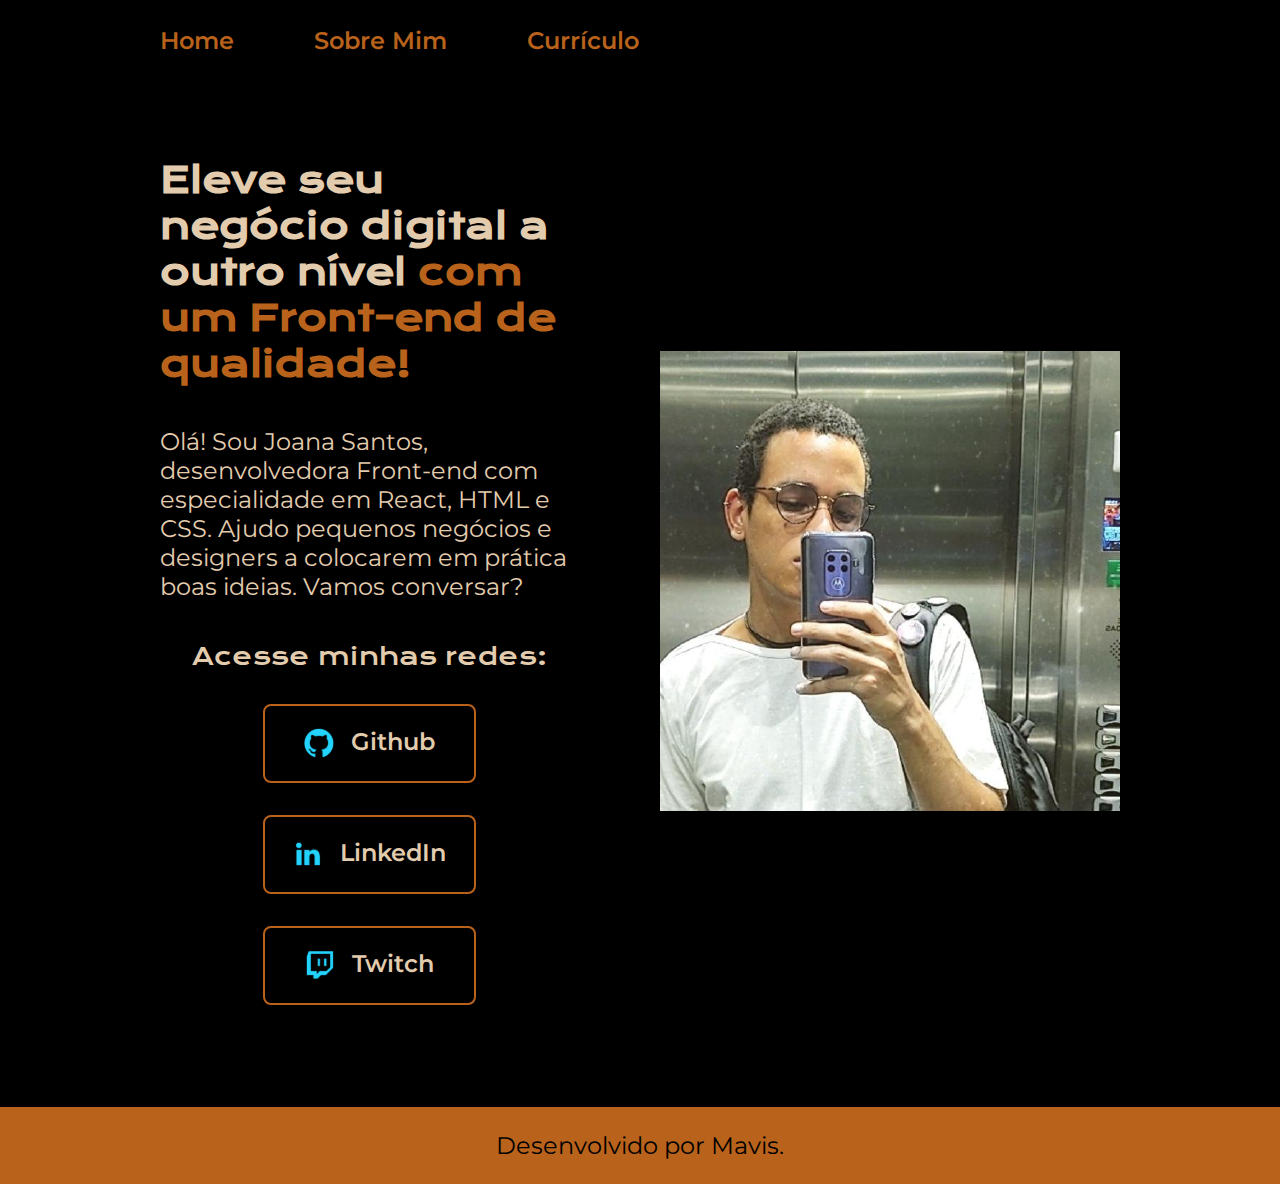
<file: index.html>
<!DOCTYPE html>
<html lang="pt-br">
<head>
    <meta charset="UTF-8">
    <meta http-equiv="X-UA-Compatible" content="IE=edge">
    <meta name="viewport" content="width=device-width, initial-scale=1.0">
    <title>Portifólio</title>
    <link rel="stylesheet" href="./assets/styles/index.css">
</head>
<body>
    <header class="cabecalho">
        <nav class="cabecalho__menu">
            <a class="cabecalho__menu__item" href="index.html">
                Home
            </a>
            <a class="cabecalho__menu__item" href="about.html">
                Sobre Mim
            </a>
            <a class="cabecalho__menu__item" href="curriculum.html">
                Currículo
            </a>
        </nav>
    </header>
    <main class="apresentacao">
        <section class="apresentacao__texto">
            <h1 class="apresentacao__texto__titulo">
                Eleve seu negócio digital a outro nível 
                <strong class="apresentacao__texto__titulo--destaque">
                    com um Front-end de qualidade!
                </strong>
            </h1>
            <p class="apresentacao__texto__descricao">
                Olá! Sou Joana Santos, desenvolvedora Front-end com especialidade em React, HTML e CSS. 
                Ajudo pequenos negócios e designers a colocarem em prática boas ideias. Vamos conversar?
            </p>
            <div class="apresentacao__texto__divLink">
                <h2 class="apresentacao__texto__divLink__texto">
                    Acesse minhas redes:
                </h2>
                <a class="apresentacao__texto__divLink__social" href="https://github.com/mavis-martins" target="_blank">
                    <img src="./assets/images/Logo-Github.svg" alt="Logo do GitHub"/>
                    Github
                </a>
                <a class="apresentacao__texto__divLink__social" href="https://github.com/mavis-martins" target="_blank">
                    <img src="./assets/images/Logo-linkedin.svg" alt="Logo do LinkedIn"/>
                    LinkedIn
                </a>
                <a class="apresentacao__texto__divLink__social" href="https://github.com/mavis-martins" target="_blank">
                    <img src="./assets/images/Logo-Twitch.svg" alt="Logo da Twitch"/>
                    Twitch
                </a>
            </div>
        </section>
        <img class="apresentacao__imagem" src="./assets/images/profile-img.png" alt="foto de Mavis"/>
    </main>
    <footer class="rodape">
        <p class="rodape__texto">
            Desenvolvido por Mavis.
        </p>
    </footer>
</body>
</html>
</file>
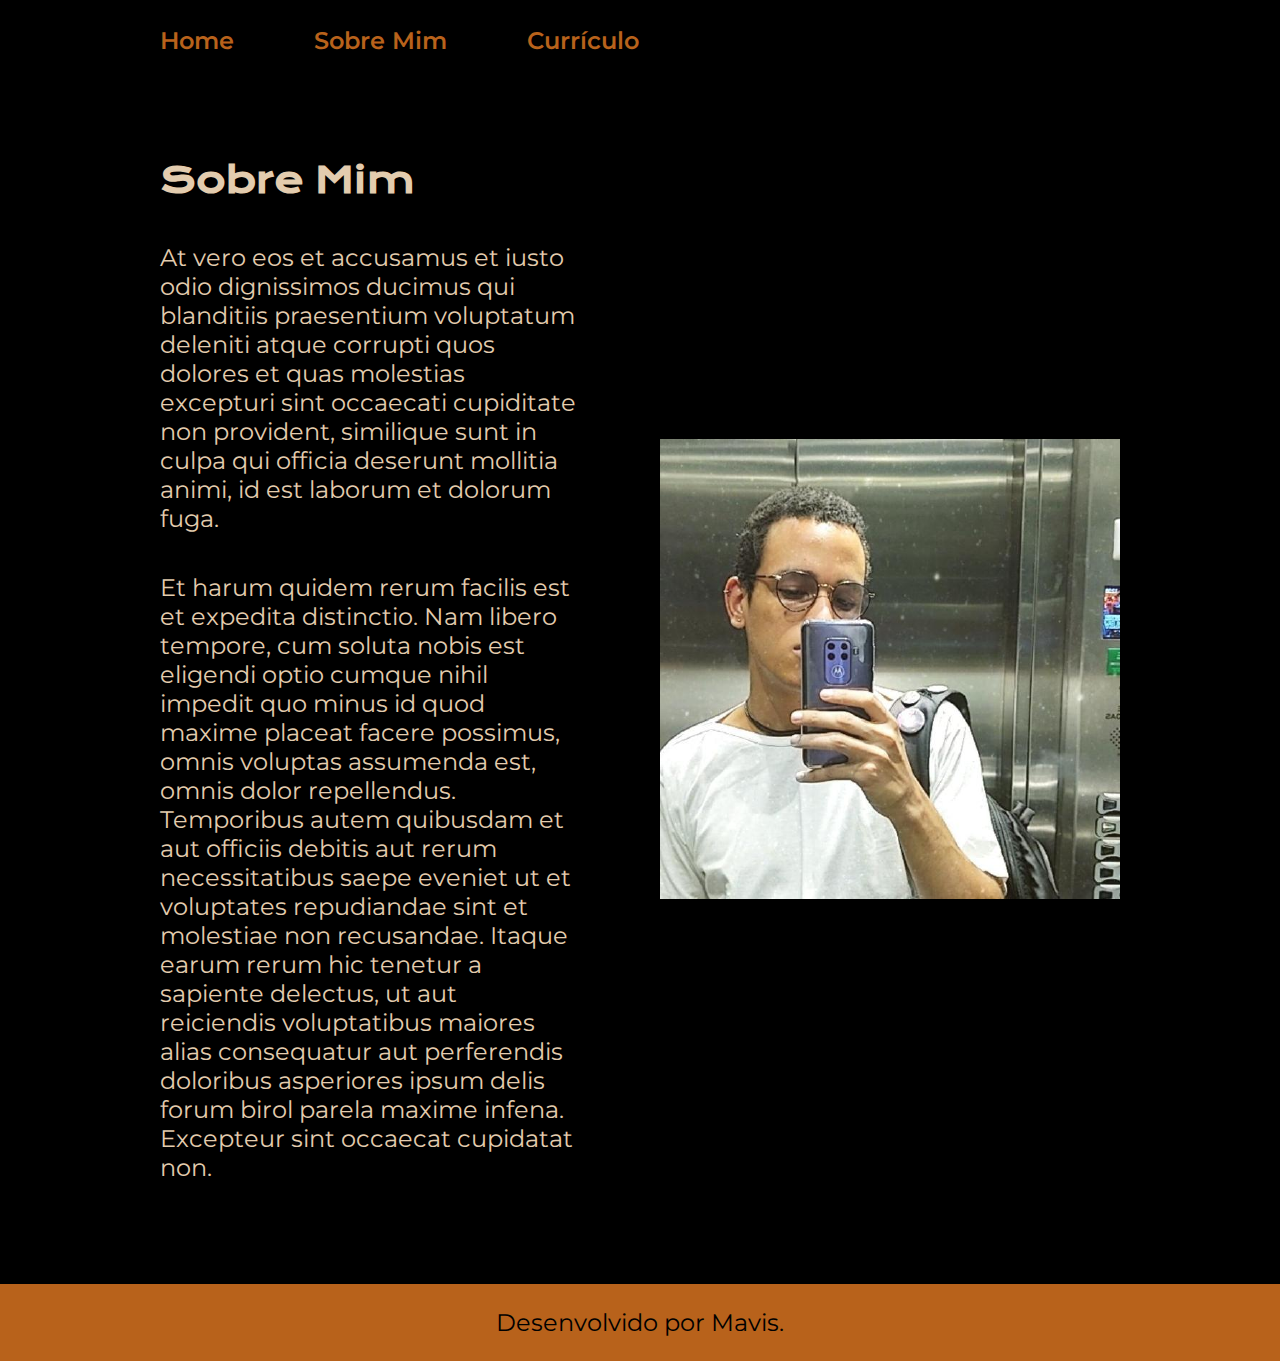
<file: about.html>
<!DOCTYPE html>
<html lang="pt-br">
<head>
    <meta charset="UTF-8">
    <meta name="viewport" content="width=device-width, initial-scale=1.0">
    <title>Sobre Mim</title>
    <link rel="stylesheet" href="./assets/styles/index.css">
</head>
<body>
    <header class="cabecalho">
        <nav class="cabecalho__menu">
            <a class="cabecalho__menu__item" href="index.html">
                Home
            </a>
            <a class="cabecalho__menu__item" href="about.html">
                Sobre Mim
            </a>
            <a class="cabecalho__menu__item" href="curriculum.html">
                Currículo
            </a>
        </nav>
    </header>
    <main class="apresentacao">
        <section class="apresentacao__texto">
            <h1 class="apresentacao__texto__titulo">
                Sobre Mim
            </h1>
            <p class="apresentacao__texto__descricao">
                At vero eos et accusamus et iusto odio dignissimos ducimus qui blanditiis praesentium voluptatum deleniti 
                atque corrupti quos dolores et quas molestias excepturi sint occaecati cupiditate non provident, similique 
                sunt in culpa qui officia deserunt mollitia animi, id est laborum et dolorum fuga.
            </p>
            <p class="apresentacao__texto__descricao">
                Et harum quidem rerum facilis est et expedita distinctio. Nam libero tempore, cum soluta nobis est eligendi 
                optio cumque nihil impedit quo minus id quod maxime placeat facere possimus, omnis voluptas assumenda est, 
                omnis dolor repellendus. Temporibus autem quibusdam et aut officiis debitis aut rerum necessitatibus saepe 
                eveniet ut et voluptates repudiandae sint et molestiae non recusandae. Itaque earum rerum hic tenetur a 
                sapiente delectus, ut aut reiciendis voluptatibus maiores alias consequatur aut perferendis doloribus 
                asperiores ipsum delis forum birol parela maxime infena. Excepteur sint occaecat cupidatat non.
            </p>
        </section>
        <img class="apresentacao__imagem" src="./assets/images/profile-img.png" alt="foto de Mavis"/>
    </main>
    <footer class="rodape">
        <p class="rodape__texto">
            Desenvolvido por Mavis.
        </p>
    </footer>
</body>
</html>
</file>
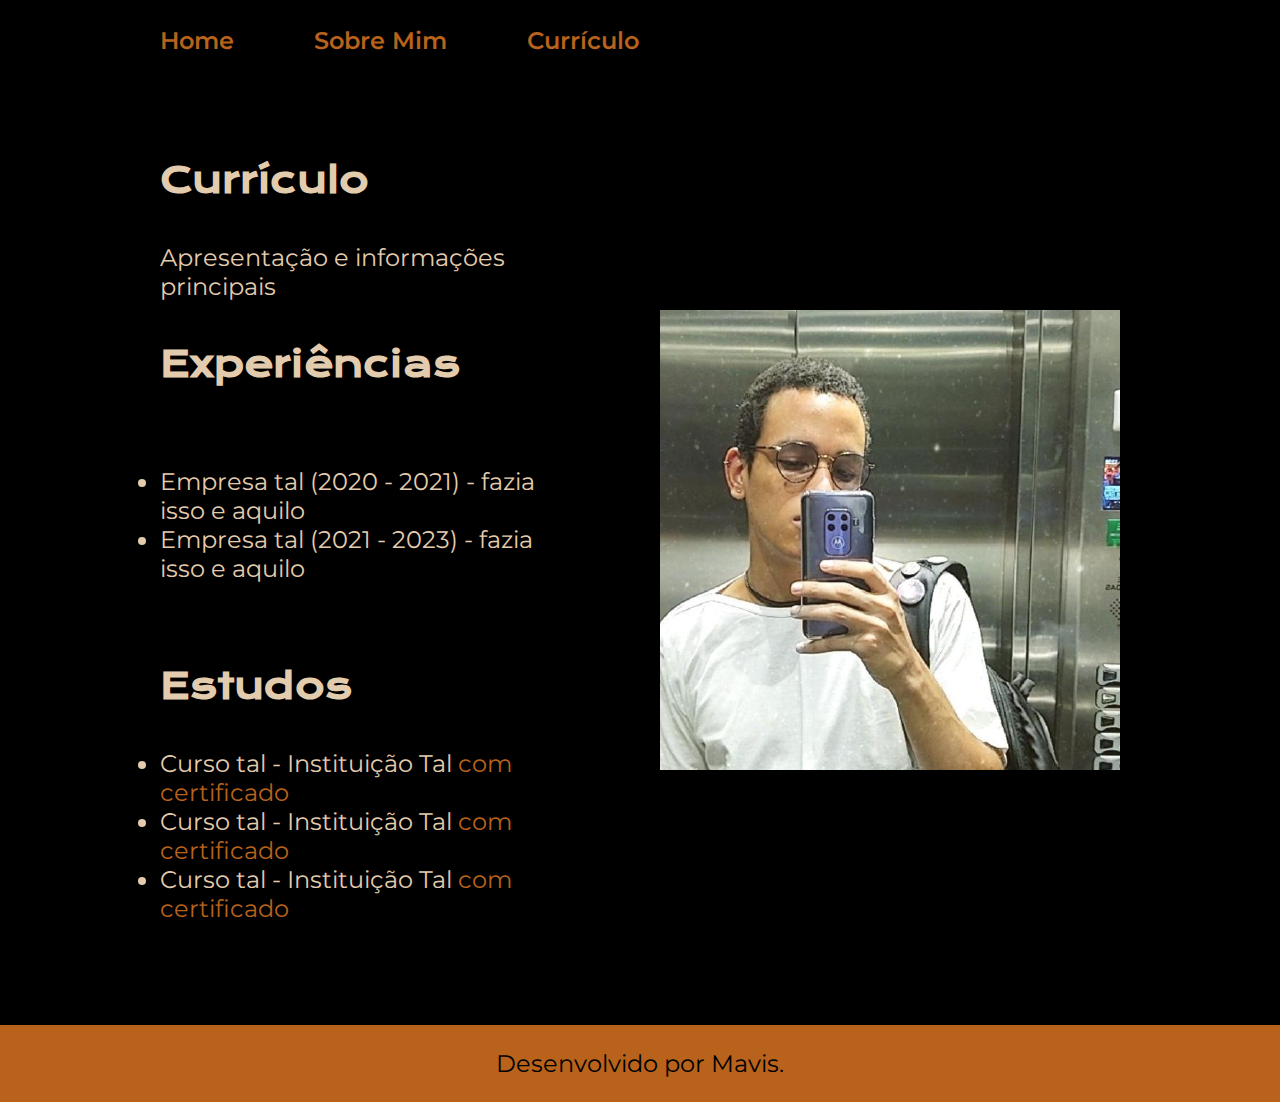
<file: curriculum.html>
<!DOCTYPE html>
<html lang="pt-br">
<head>
    <meta charset="UTF-8">
    <meta name="viewport" content="width=device-width, initial-scale=1.0">
    <title>Curriculo</title>
    <link rel="stylesheet" href="./assets/styles/index.css">
</head>
<body>
    <header class="cabecalho">
        <nav class="cabecalho__menu">
            <a class="cabecalho__menu__item" href="index.html">
                Home
            </a>
            <a class="cabecalho__menu__item" href="about.html">
                Sobre Mim
            </a>
            <a class="cabecalho__menu__item" href="curriculum.html">
                Currículo
            </a>
        </nav>
    </header>
    <main class="apresentacao">
        <section class="apresentacao__texto">
            <h1 class="apresentacao__texto__titulo">
                Currículo
            </h1>
            <p class="apresentacao__texto__descricao">
                Apresentação e informações principais
            </p>
            <h2 class="apresentacao__texto__titulo">
                Experiências
            </h2>
            <p class="apresentacao__texto__descricao">
                <ul class="apresentacao__texto__descricao">
                    <li>
                        Empresa tal (2020 - 2021) - fazia isso e aquilo
                    </li>
                    <li>
                        Empresa tal (2021 - 2023) - fazia isso e aquilo
                    </li>
                </ul>
            </p>
            <h2 class="apresentacao__texto__titulo">
                Estudos
            </h2>
            <div class="apresentacao__texto__descricao">
                <ul>
                    <li>
                        Curso tal - Instituição Tal
                        <a href="linkcertificado">
                            com certificado
                        </a>
                    </li>
                    <li>
                        Curso tal - Instituição Tal
                        <a href="linkcertificado">
                            com certificado
                        </a>
                    </li>
                    <li>
                        Curso tal - Instituição Tal
                        <a href="linkcertificado">
                            com certificado
                        </a>
                    </li>
                </ul>
            </div>
        </section>
        <img class="apresentacao__imagem" src="./assets/images/profile-img.png" alt="Foto de Mavis"/>
    </main>
    <footer class="rodape">
        <p class="rodape__texto">
            Desenvolvido por Mavis.
        </p>
    </footer>
</body>
</html>
</file>
<file: assets/styles/index.css>
@import url('https://fonts.googleapis.com/css2?family=Krona+One&family=Montserrat:wght@400;600&display=swap');

:root{
    --cor--primaria: #000000;
    --cor--secundaria: #E3CCAE;
    --cor--tercearia: #B8621B;
    --cor--hoverRede: #262A56;

    --fonte-primaria: 'Krona One', sans-serif;
    --fonte-secundaria: 'Montserrat', sans-serif;
}

*{
    margin: 0;
    padding: 0;  
}

body {
    background-color: var(--cor--primaria);
    box-sizing: border-box;
    color: var(--cor--secundaria);
}

.cabecalho{
    padding: 2% 0% 0% 12.5%;
}

.cabecalho__menu{
    display: flex;
    gap: 80px;
}

.cabecalho__menu__item{
    color: var(--cor--tercearia);
    font-family: var(--fonte-secundaria);
    font-size: 1.5rem;
    font-weight: 600;
    text-decoration: none;
}

.apresentacao{
    align-items: center;
    display: flex;
    gap: 82px;
    justify-content: space-between;
    padding: 8% 12.5%;
}

.apresentacao__texto{
    width: 50%;
    display: flex;
    flex-direction: column;
    gap: 40px;
}

.apresentacao__texto__titulo{
    font-family: var(--fonte-primaria);
    font-size: 2.25rem;
}

.apresentacao__texto__titulo--destaque{
    color: var(--cor--tercearia);
}

.apresentacao__texto__descricao{
    font-family: var(--fonte-secundaria);
    font-size: 1.5rem;
}

.apresentacao__texto__descricao a {
    text-decoration: none;
    color: var(--cor--tercearia);
}

.apresentacao__texto__divLink{
    align-items: center;
    display: flex;
    flex-direction: column;
    gap: 32px;
    justify-content: space-between;
}

.apresentacao__texto__divLink__texto{
    font-family: var(--fonte-primaria);
    font-size: 1.5rem;
    font-weight: 400;
}

.apresentacao__texto__divLink__social{
    border: 2px solid var(--cor--tercearia);
    border-radius: 8px;
    -webkit-border-radius: 8px;
    -moz-border-radius: 8px;
    -ms-border-radius: 8px;
    -o-border-radius: 8px;
    color: var(--cor--secundaria);
    display: flex;
    font-family: var(--fonte-secundaria);
    font-size: 1.5rem;
    font-weight: 600;
    gap: 16px;
    justify-content: center;
    padding: 21.5px 0;
    text-align: center;
    text-decoration: none;
    width: 50%;
}

.apresentacao__texto__divLink__social:hover{
    background-color: var(--cor--hoverRede);
    cursor: pointer;
}

.apresentacao__imagem{
    width: 50%;
}

.rodape{
    background-color: var(--cor--tercearia);
    padding: 24px;
}

.rodape__texto{
    color: var(--cor--primaria);
    font-family: var(--fonte-secundaria);
    font-size: 1.5rem;
    text-align: center;
    font-weight: 400;
}

@media (max-width: 1200px){
    .cabecalho{
        padding: 10% 0 0 0;
    }

    .cabecalho__menu{
        justify-content: center;
    }

    .apresentacao{
        flex-direction: column-reverse;
        padding: 5%;
    }

    .apresentacao__texto{
        width: auto;
    }
}
</file>
